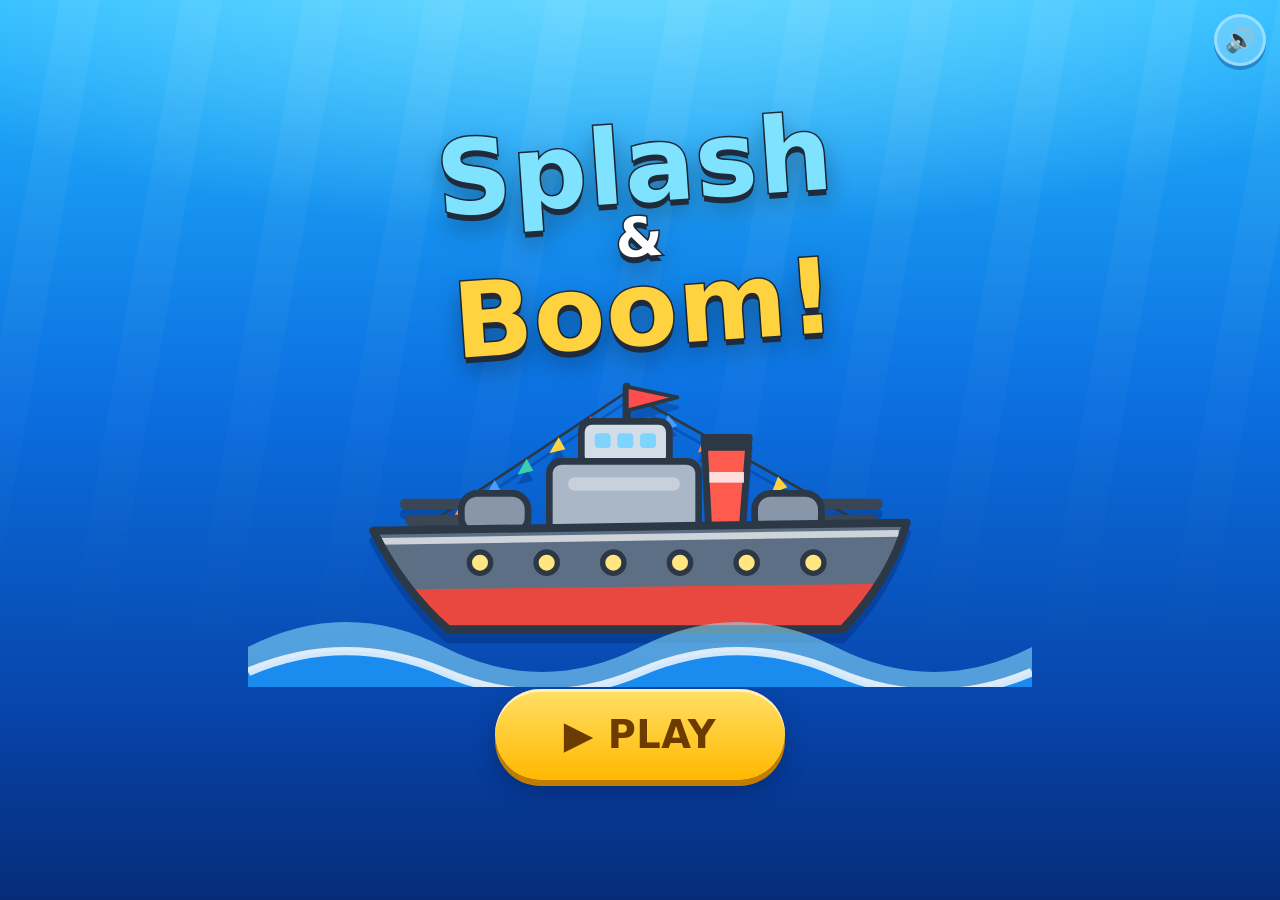
<file: index.html>
<!DOCTYPE html>
<html lang="en">
<head>
  <meta charset="utf-8">
  <meta name="viewport" content="width=device-width, initial-scale=1, maximum-scale=1, user-scalable=no, viewport-fit=cover">
  <title>Splash &amp; Boom!</title>
  <meta name="theme-color" content="#0a5ad4">
  <meta name="apple-mobile-web-app-capable" content="yes">
  <meta name="mobile-web-app-capable" content="yes">
  <meta name="apple-mobile-web-app-status-bar-style" content="black-translucent">
  <meta name="apple-mobile-web-app-title" content="Splash & Boom">
  <link rel="manifest" href="manifest.webmanifest">
  <link rel="icon" href="icons/icon-192.png">
  <link rel="apple-touch-icon" href="icons/icon-180.png">
  <link rel="stylesheet" href="css/style.css">
</head>
<body data-team="blue">
  <div class="ocean">
    <div class="rays"></div>
    <div id="bubbles"></div>
  </div>

  <!-- TITLE -->
  <section id="title" class="screen active">
    <button class="icon-btn sound-btn" aria-label="Sound">🔊</button>
    <div class="logo">
      <span class="logo-1">Splash</span>
      <span class="logo-amp">&amp;</span>
      <span class="logo-2">Boom!</span>
    </div>
    <div class="hero-wrap">
      <div class="hero-ship" id="heroShip"></div>
      <div class="hero-waves"><div class="wave w1"></div><div class="wave w2"></div></div>
    </div>
    <button class="btn big yellow" id="playBtn">▶ PLAY</button>
  </section>

  <!-- MODE -->
  <section id="mode" class="screen">
    <div class="topbar">
      <button class="icon-btn" data-go="title" aria-label="Back">⬅</button>
      <h2>Who's playing?</h2>
      <span class="icon-btn ghost"></span>
    </div>
    <div class="cards">
      <button class="card" data-mode="robot">
        <span class="card-art">🦈 <small>vs</small> 🤖</span>
        <span class="card-title">Play Robot</span>
      </button>
      <button class="card" data-mode="friend">
        <span class="card-art">🦈 <small>vs</small> 🐙</span>
        <span class="card-title">1 Tablet</span>
      </button>
      <button class="card" data-mode="online">
        <span class="card-art">📱 <small>vs</small> 📱</span>
        <span class="card-title">2 Phones</span>
      </button>
    </div>

    <div class="names" id="names">
      <label class="name blue"><span>🦈</span><input id="name0" maxlength="14" autocomplete="off"></label>
      <label class="name red" id="name1wrap"><span>🐙</span><input id="name1" maxlength="14" autocomplete="off"></label>
    </div>

    <div class="opts">
      <div class="seg" id="seaSeg">
        <button data-sea="small"><b>Small sea</b><small>3 ships</small></button>
        <button data-sea="big"><b>Big sea</b><small>5 ships</small></button>
      </div>
      <button class="toggle" id="extraToggle"><span class="knob"></span><span>Hit = shoot again</span></button>
    </div>

    <button class="btn big green" id="startBtn">⚓ START</button>
  </section>

  <!-- ONLINE LOBBY -->
  <section id="online" class="screen">
    <div class="topbar">
      <button class="icon-btn" id="onlineBack" aria-label="Back">⬅</button>
      <h2>2 Phones</h2>
      <span class="icon-btn ghost"></span>
    </div>
    <div class="lobby-step" id="lobbyChoose">
      <div class="cards">
        <button class="card" id="hostBtn"><span class="card-art">✨</span><span class="card-title">Make a game</span></button>
        <button class="card" id="joinBtn"><span class="card-art">🔑</span><span class="card-title">Join a game</span></button>
      </div>
      <p class="hint">Works best with both phones on the same WiFi</p>
    </div>
    <div class="lobby-step" id="lobbyHost">
      <p class="lobby-p">Tell your friend this code</p>
      <div class="code" id="hostCode"></div>
      <p class="lobby-p waiting" id="hostStatus">Waiting for friend</p>
    </div>
    <div class="lobby-step" id="lobbyJoin">
      <p class="lobby-p">Type the game code</p>
      <div class="code" id="joinCode"></div>
      <div class="pad" id="pad"></div>
      <p class="lobby-p err" id="joinStatus"></p>
    </div>
  </section>

  <!-- SETUP -->
  <section id="setup" class="screen">
    <div class="topbar">
      <button class="icon-btn quit-btn" aria-label="Quit">✕</button>
      <h2 class="pill" id="setupTitle"></h2>
      <span class="icon-btn ghost"></span>
    </div>
    <p class="hint">Drag ships to move · Tap to turn</p>
    <div class="board-wrap main"><div class="board" id="setupBoard"></div></div>
    <div class="row">
      <button class="btn blue" id="shuffleBtn">🎲 Mix</button>
      <button class="btn green" id="readyBtn">✔ Ready!</button>
    </div>
  </section>

  <!-- BATTLE -->
  <section id="battle" class="screen">
    <div class="topbar">
      <button class="icon-btn quit-btn" aria-label="Quit">✕</button>
      <h2 class="pill" id="turnText"></h2>
      <button class="icon-btn sound-btn" aria-label="Sound">🔊</button>
    </div>
    <div class="arena">
      <div class="main-col">
        <div class="sea-label" id="bigLabel"></div>
        <div class="board-wrap main" id="bigWrap">
          <div class="board" id="bigBoard"></div>
          <div class="callout" id="callout"></div>
          <button class="btn yellow hidden" id="passBtn"></button>
        </div>
      </div>
      <div class="side">
        <div class="panel">
          <div class="sea-label small" id="miniLabel"></div>
          <div class="board-wrap mini"><div class="board" id="miniBoard"></div></div>
        </div>
        <div class="panel">
          <div class="sea-label small">Ships to find</div>
          <div class="tracker" id="tracker"></div>
        </div>
      </div>
    </div>
  </section>

  <!-- PASS -->
  <section id="pass" class="screen">
    <div class="pass-card">
      <div class="pass-avatar" id="passAvatar"></div>
      <p>Pass the tablet to</p>
      <h2 id="passName"></h2>
      <p class="peek">No peeking! 🙈</p>
      <button class="btn big green" id="passGo">I'm ready!</button>
    </div>
  </section>

  <!-- WIN -->
  <section id="win" class="screen">
    <div class="win-card">
      <div class="trophy" id="winIcon">🏆</div>
      <h2 id="winText"></h2>
      <p id="winStats"></p>
      <div class="hero-ship small" id="winShip"></div>
      <div class="row">
        <button class="btn green big" id="againBtn">↻ Again!</button>
        <button class="btn blue" data-go="title">🏠</button>
      </div>
    </div>
    <div id="confetti"></div>
  </section>

  <!-- overlays -->
  <div class="overlay" id="banner"><div class="banner-inner"></div></div>
  <div class="overlay" id="msgModal">
    <div class="modal">
      <h2 id="msgText"></h2>
      <div class="row"><button class="btn blue" id="msgBtn"></button></div>
    </div>
  </div>
  <div class="overlay" id="quitModal">
    <div class="modal">
      <h2>Stop this game?</h2>
      <div class="row">
        <button class="btn red" id="quitYes">Yes, stop</button>
        <button class="btn green" id="quitNo">Keep playing</button>
      </div>
    </div>
  </div>

  <script src="js/vendor/peerjs.min.js"></script>
  <script src="js/sound.js"></script>
  <script src="js/ships.js"></script>
  <script src="js/game.js"></script>
  <script src="js/online.js"></script>
</body>
</html>
</file>
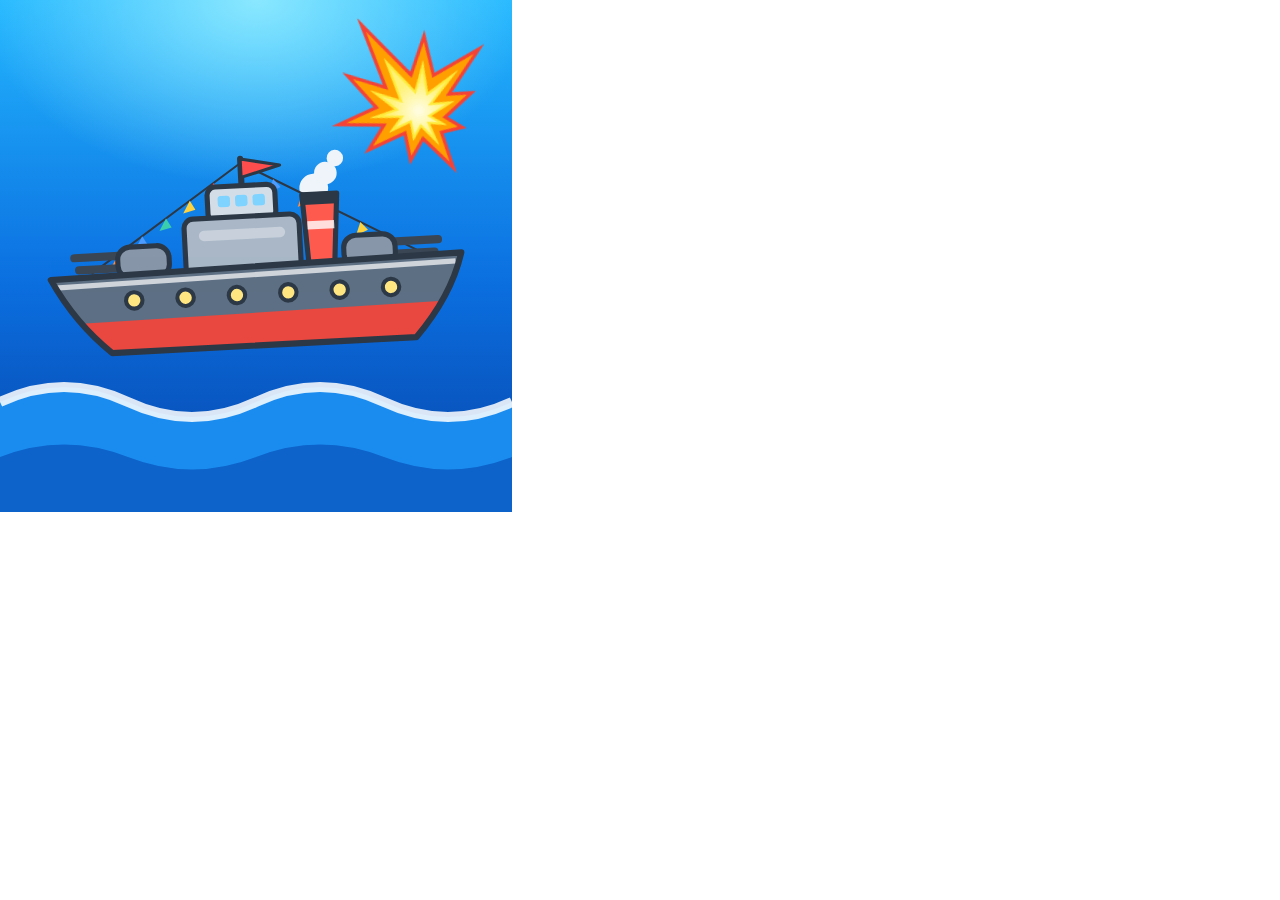
<file: tools/icon.html>
<!DOCTYPE html><html><head><style>
html,body{margin:0;width:512px;height:512px;overflow:hidden}
.i{width:512px;height:512px;position:relative;background:radial-gradient(90% 60% at 50% 0%,#8ae8ff,transparent 60%),linear-gradient(#23b7ff,#0b6fe0 55%,#0743a8)}
.s{position:absolute;left:40px;top:150px;width:432px;transform:rotate(-3deg)} .smoke circle{fill:#eef4fa}
.w{position:absolute;left:0;right:0;bottom:0;height:150px}
.b{position:absolute;right:30px;top:24px;font-size:120px;transform:rotate(12deg)}
</style></head><body><div class="i">
<div class="b">💥</div>
<div class="s" id="s"></div>
<svg class="w" viewBox="0 0 512 150" preserveAspectRatio="none"><path d="M0,40 Q64,10 128,40 T256,40 T384,40 T512,40 V150 H0Z" fill="#1a8cf0"/><path d="M0,40 Q64,10 128,40 T256,40 T384,40 T512,40" stroke="#fff" stroke-width="10" fill="none" opacity=".85"/><path d="M0,95 Q64,70 128,95 T256,95 T384,95 T512,95 V150 H0Z" fill="#0d63c9"/></svg>
</div><script src="../js/ships.js"></script><script>document.getElementById('s').innerHTML=heroShip()</script></body></html>
</file>
<file: css/style.css>
:root {
  --font: ui-rounded, "SF Pro Rounded", "Arial Rounded MT Bold", "Nunito", system-ui, sans-serif;
  --ink: #1f2b3a;
  --team: #2f80ff;
  --team-dark: #1650b8;
  --size: min(92vw, 56dvh);
  --mini: min(40vw, 22dvh);
}
body[data-team="red"] { --team: #ff4d6d; --team-dark: #c2183a; }

* { box-sizing: border-box; -webkit-tap-highlight-color: transparent; }
html, body { margin: 0; height: 100%; overflow: hidden; }
body {
  font-family: var(--font); font-weight: 800; color: #fff;
  background: #0a5ad4;
  user-select: none; -webkit-user-select: none; -webkit-touch-callout: none;
  touch-action: manipulation;
}
button { font: inherit; color: inherit; border: 0; background: none; cursor: pointer; padding: 0; }
.hidden { display: none !important; }

/* ---------- ocean background ---------- */
.ocean {
  position: fixed; inset: 0; z-index: 0; overflow: hidden;
  background:
    radial-gradient(120% 60% at 50% -10%, #7fe3ff 0%, transparent 60%),
    linear-gradient(180deg, #23b7ff 0%, #0b6fe0 45%, #0743a8 80%, #062c78 100%);
}
.rays {
  position: absolute; inset: -20% -50%;
  background: repeating-linear-gradient(100deg, rgba(255,255,255,.07) 0 40px, transparent 40px 120px);
  animation: rays 14s ease-in-out infinite alternate;
  mask-image: linear-gradient(#000, transparent 70%);
  -webkit-mask-image: linear-gradient(#000, transparent 70%);
}
@keyframes rays { to { transform: translateX(8%) skewX(-4deg); } }
#bubbles i {
  position: absolute; bottom: -40px; border-radius: 50%;
  background: radial-gradient(circle at 30% 30%, rgba(255,255,255,.8), rgba(255,255,255,.15) 40%, rgba(255,255,255,.05) 70%);
  border: 1.5px solid rgba(255,255,255,.35);
  animation: rise linear infinite;
}
@keyframes rise {
  0% { transform: translate(0, 0); opacity: 0; }
  10% { opacity: 1; }
  50% { transform: translate(14px, -55vh); }
  100% { transform: translate(-10px, -115vh); opacity: .6; }
}

/* ---------- screens ---------- */
.screen {
  position: fixed; inset: 0; z-index: 1;
  display: flex; flex-direction: column; align-items: center; justify-content: center; gap: 2.2dvh;
  padding: max(14px, env(safe-area-inset-top)) max(14px, env(safe-area-inset-right)) max(14px, env(safe-area-inset-bottom)) max(14px, env(safe-area-inset-left));
  opacity: 0; pointer-events: none; transform: scale(1.04);
  transition: opacity .35s ease, transform .35s ease;
}
.screen.active { opacity: 1; pointer-events: auto; transform: none; }

/* ---------- buttons ---------- */
.btn {
  --c1: #ffe066; --c2: #ffb800; --sh: #c27c00; --tx: #6b3b00;
  background: linear-gradient(180deg, var(--c1), var(--c2));
  color: var(--tx); font-size: clamp(1.2rem, 3.4vw, 1.7rem); letter-spacing: .5px;
  padding: .7em 1.4em; border-radius: 999px;
  box-shadow: 0 6px 0 var(--sh), 0 12px 22px rgba(0,20,70,.35), inset 0 3px 0 rgba(255,255,255,.55);
  transition: transform .08s, box-shadow .08s;
  position: relative;
}
.btn:active { transform: translateY(5px); box-shadow: 0 1px 0 var(--sh), 0 4px 10px rgba(0,20,70,.3), inset 0 3px 0 rgba(255,255,255,.55); }
.btn.big { font-size: clamp(1.6rem, 5vw, 2.4rem); padding: .6em 1.8em; }
.btn.green { --c1: #7ef29d; --c2: #22c55e; --sh: #15803d; --tx: #fff; text-shadow: 0 2px 0 #15803d; }
.btn.blue  { --c1: #7cc4ff; --c2: #2f80ff; --sh: #1650b8; --tx: #fff; text-shadow: 0 2px 0 #1650b8; }
.btn.red   { --c1: #ff8fa3; --c2: #ff4d6d; --sh: #c2183a; --tx: #fff; text-shadow: 0 2px 0 #c2183a; }
.btn.yellow { animation: breathe 1.8s ease-in-out infinite; }
@keyframes breathe { 50% { transform: scale(1.05); } }
.btn.yellow:active { animation: none; }

.icon-btn {
  width: 52px; height: 52px; border-radius: 50%; flex: none;
  background: rgba(255,255,255,.22); font-size: 1.5rem;
  box-shadow: inset 0 0 0 3px rgba(255,255,255,.35), 0 4px 0 rgba(0,30,90,.3);
}
.icon-btn:active { transform: translateY(3px); }
.icon-btn.ghost { visibility: hidden; }
.sound-btn { position: relative; }
#title .sound-btn { position: absolute; top: max(14px, env(safe-area-inset-top)); right: max(14px, env(safe-area-inset-right)); }

.row { display: flex; gap: 16px; align-items: center; justify-content: center; flex-wrap: wrap; }

/* ---------- title ---------- */
.logo { display: flex; flex-direction: column; align-items: center; line-height: .9; transform: rotate(-4deg); }
.logo span {
  display: block; font-size: clamp(3.4rem, 13vw, 6.5rem); font-weight: 900; letter-spacing: 1px;
  -webkit-text-stroke: 3px var(--ink); paint-order: stroke fill;
  text-shadow: 0 6px 0 var(--ink), 0 12px 24px rgba(0,0,0,.35);
}
.logo-1 { color: #7fe3ff; animation: bob 3s ease-in-out infinite; }
.logo-amp { color: #fff; font-size: clamp(2rem, 7vw, 3.4rem) !important; }
.logo-2 { color: #ffd23f; animation: bob 3s ease-in-out infinite -1.5s; }
@keyframes bob { 50% { transform: translateY(-8px) rotate(1.5deg); } }

.hero-wrap { position: relative; width: min(88vw, 560px, 60dvh * 1.9); }
.hero-ship { width: 100%; animation: sail 4s ease-in-out infinite; transform-origin: 50% 90%; position: relative; z-index: 1; }
.hero-ship svg { width: 100%; display: block; overflow: visible; filter: drop-shadow(0 10px 0 rgba(0,20,70,.25)); }
@keyframes sail { 0%,100% { transform: translateY(0) rotate(-1.5deg); } 50% { transform: translateY(-10px) rotate(1.5deg); } }
.hero-ship .smoke circle { fill: #e9f1f8; opacity: 0; animation: smoke 2.4s ease-out infinite; transform-box: fill-box; transform-origin: center; }
.hero-ship .smoke circle:nth-child(2) { animation-delay: .8s; }
.hero-ship .smoke circle:nth-child(3) { animation-delay: 1.6s; }
@keyframes smoke { 0% { opacity: 0; transform: translate(-10px, 30px) scale(.4); } 30% { opacity: .9; } 100% { opacity: 0; transform: translate(20px, -30px) scale(1.6); } }
.hero-ship .flag { animation: flag .6s ease-in-out infinite alternate; transform-box: fill-box; transform-origin: left center; }
@keyframes flag { to { transform: scaleX(.8) skewY(6deg); } }
.hero-waves { position: absolute; left: -20%; right: -20%; bottom: -6%; height: 34%; z-index: 2; overflow: hidden; }
.wave {
  position: absolute; left: 0; width: 200%; height: 100%;
  background-repeat: repeat-x; background-size: 50% 100%;
  animation: wave 6s linear infinite;
}
.wave.w1 { top: 10%; opacity: .55; animation-duration: 9s;
  background-image: url("data:image/svg+xml,%3Csvg xmlns='http://www.w3.org/2000/svg' viewBox='0 0 400 60' preserveAspectRatio='none'%3E%3Cpath d='M0,30 Q50,0 100,30 T200,30 T300,30 T400,30 V60 H0Z' fill='%2391e4ff'/%3E%3C/svg%3E"); }
.wave.w2 { top: 35%;
  background-image: url("data:image/svg+xml,%3Csvg xmlns='http://www.w3.org/2000/svg' viewBox='0 0 400 60' preserveAspectRatio='none'%3E%3Cpath d='M0,30 Q50,5 100,30 T200,30 T300,30 T400,30 V60 H0Z' fill='%231a8cf0'/%3E%3Cpath d='M0,30 Q50,5 100,30 T200,30 T300,30 T400,30' fill='none' stroke='%23fff' stroke-width='5' opacity='.8'/%3E%3C/svg%3E"); }
@keyframes wave { to { transform: translateX(-50%); } }

/* ---------- top bar ---------- */
.topbar { display: flex; align-items: center; gap: 12px; width: min(100%, 900px); }
.topbar h2 { flex: 1; margin: 0; text-align: center; font-size: clamp(1.2rem, 4vw, 1.9rem); text-shadow: 0 3px 0 rgba(0,20,70,.4); }
.pill {
  background: linear-gradient(180deg, color-mix(in srgb, var(--team) 80%, #fff), var(--team));
  border-radius: 999px; padding: .35em 1em;
  box-shadow: 0 5px 0 var(--team-dark), 0 10px 20px rgba(0,20,70,.3), inset 0 3px 0 rgba(255,255,255,.4);
  white-space: nowrap; overflow: hidden; text-overflow: ellipsis;
  transition: background .4s;
}
.pill .av { display: inline-block; animation: bob 2s ease-in-out infinite; }

/* ---------- mode ---------- */
#mode { justify-content: space-evenly; }
.cards { display: flex; gap: 18px; flex-wrap: wrap; justify-content: center; }
.card {
  width: min(28vw, 240px); padding: 22px 12px 18px; border-radius: 28px;
  background: rgba(255,255,255,.16);
  box-shadow: inset 0 0 0 4px rgba(255,255,255,.3), 0 8px 0 rgba(0,20,70,.25);
  display: flex; flex-direction: column; align-items: center; gap: 10px;
  transition: transform .15s, background .2s, box-shadow .2s;
}
.card.on { background: #fff; color: var(--ink); transform: scale(1.04);
  box-shadow: inset 0 0 0 5px #ffd23f, 0 8px 0 #c27c00, 0 16px 30px rgba(0,0,0,.25); }
.card-art { font-size: clamp(2.4rem, 8vw, 4rem); }
.card-art small { font-size: .4em; vertical-align: middle; opacity: .7; }
.card-title { font-size: clamp(1.2rem, 3.5vw, 1.6rem); }

.names { display: flex; gap: 14px; flex-wrap: wrap; justify-content: center; }
.name { display: flex; align-items: center; gap: 8px; background: rgba(255,255,255,.95); border-radius: 999px; padding: 6px 16px 6px 8px;
  box-shadow: 0 5px 0 rgba(0,20,70,.25); }
.name span { font-size: 1.8rem; width: 44px; height: 44px; display: grid; place-items: center; border-radius: 50%; }
.name.blue span { background: #cfe4ff; } .name.red span { background: #ffd6de; }
.name input { font: inherit; font-size: 1.3rem; border: 0; outline: 0; width: 9em; color: var(--ink); background: none; user-select: text; -webkit-user-select: text; }

.opts { display: flex; gap: 16px; flex-wrap: wrap; justify-content: center; align-items: center; }
.seg { display: flex; background: rgba(0,30,90,.3); border-radius: 22px; padding: 5px; gap: 4px; }
.seg button { padding: 10px 18px; border-radius: 18px; display: flex; flex-direction: column; align-items: center; line-height: 1.15; font-size: 1.15rem; }
.seg button small { font-size: .75rem; opacity: .8; }
.seg button.on { background: #fff; color: var(--ink); box-shadow: 0 4px 0 rgba(0,20,70,.25); }
.toggle { display: flex; align-items: center; gap: 10px; font-size: 1.1rem; background: rgba(0,30,90,.3); padding: 12px 18px 12px 12px; border-radius: 22px; }
.toggle .knob { width: 54px; height: 32px; border-radius: 99px; background: rgba(255,255,255,.3); position: relative; transition: background .2s; }
.toggle .knob::after { content: ''; position: absolute; top: 4px; left: 4px; width: 24px; height: 24px; border-radius: 50%; background: #fff; transition: transform .2s; box-shadow: 0 2px 4px rgba(0,0,0,.3); }
.toggle.on .knob { background: #22c55e; }
.toggle.on .knob::after { transform: translateX(22px); }

/* ---------- boards ---------- */
.board-wrap { position: relative; }
.board-wrap.main { --s: var(--size); }
.board-wrap.mini { --s: var(--mini); }
.board {
  --size: var(--s);
  position: relative; width: var(--s); height: var(--s);
  border-radius: calc(var(--s) * .06);
  background:
    radial-gradient(circle at 20% 15%, rgba(255,255,255,.35), transparent 40%),
    linear-gradient(160deg, #3fd0ff, #148ae8 55%, #0d63c9);
  box-shadow: inset 0 0 0 calc(var(--s) * .012) rgba(255,255,255,.5), inset 0 -10px 30px rgba(0,30,110,.35),
              0 calc(var(--s) * .02) 0 #0a3f8f, 0 calc(var(--s) * .04) 30px rgba(0,10,50,.4);
  overflow: hidden;
}
.board::before {
  content: ''; position: absolute; inset: -50%;
  background:
    radial-gradient(ellipse 12% 7% at 30% 30%, rgba(255,255,255,.18), transparent 70%),
    radial-gradient(ellipse 9% 5% at 70% 60%, rgba(255,255,255,.15), transparent 70%),
    radial-gradient(ellipse 14% 6% at 45% 80%, rgba(255,255,255,.12), transparent 70%);
  background-size: 50% 50%;
  animation: caustic 12s linear infinite;
}
@keyframes caustic { to { transform: translate(25%, 12%); } }
.layer { position: absolute; inset: 3.5%; }
.cells, .marks { display: grid; grid-template-columns: repeat(var(--n), 1fr); grid-template-rows: repeat(var(--n), 1fr); }
.ships, .marks, .fx { pointer-events: none; }
.cell { position: relative; }
.cell::before {
  content: ''; position: absolute; inset: 5%; border-radius: 22%;
  background: rgba(255,255,255,.14);
  box-shadow: inset 0 -3px 0 rgba(0,40,130,.18), inset 0 2px 0 rgba(255,255,255,.15);
  transition: background .15s, transform .15s;
}
.board.target .cell:not(.shot):hover::before { background: rgba(255,255,255,.3); }
.board.target .cell:not(.shot):active::before { background: rgba(255,240,150,.6); transform: scale(.9); }
.board.target .cell { cursor: crosshair; }
.cell.shot::before { background: rgba(0,40,120,.18); }
.board.setup { touch-action: none; }

.ship { position: absolute; filter: drop-shadow(0 calc(var(--s) * .008) 0 rgba(0,25,80,.35)); transition: left .12s, top .12s, transform .15s; }
.ship svg { width: 100%; height: 100%; display: block; overflow: visible; }
.board.own .ship, .board.setup .ship { animation: float 3.2s ease-in-out infinite; }
.ship:nth-child(2) { animation-delay: -1s !important; } .ship:nth-child(3) { animation-delay: -2s !important; }
@keyframes float { 50% { transform: translateY(-1.5%) rotate(.6deg); } }
.ship.pop { animation: popIn .45s cubic-bezier(.3,1.6,.5,1) both !important; }
@keyframes popIn { from { transform: scale(0) rotate(-20deg); opacity: 0; } }
.ship.lifted { transform: scale(1.1); z-index: 5; animation: none !important;
  filter: drop-shadow(0 calc(var(--s) * .03) 4px rgba(0,25,80,.45)); }
.ship.bad { filter: drop-shadow(0 0 6px #ff3355) drop-shadow(0 0 2px #ff3355); opacity: .8; }
.ship.wiggle { animation: wiggle .4s !important; }
@keyframes wiggle { 25% { transform: rotate(-5deg); } 75% { transform: rotate(5deg); } }
.ship.sunk { filter: grayscale(.85) brightness(.6) drop-shadow(0 2px 0 rgba(0,25,80,.3)); animation: none !important; transform: rotate(-3deg) scale(.95); opacity: .9; }
.ship.sunk.reveal { animation: reveal 1.2s ease-out !important; }
@keyframes reveal { 0% { filter: none; transform: scale(1.3); opacity: 0; } 40% { filter: none; transform: scale(1); opacity: 1; } }

.mark { display: grid; place-items: center; font-size: calc(var(--s) / var(--n) * .56); line-height: 1; }
.mark .miss { position: relative; animation: swim 2.6s ease-in-out infinite; }
.mark .miss::before { content: ''; position: absolute; inset: -18%; border-radius: 50%; border: 3px solid rgba(255,255,255,.55); }
@keyframes swim { 50% { transform: translateY(-8%) rotate(-6deg); } }
.mark .hit { filter: drop-shadow(0 0 6px #ff7b00); animation: flicker .5s ease-in-out infinite alternate; transform-origin: 50% 90%; }
@keyframes flicker { to { transform: scale(1.12, .92); } }
.mark.new > span { animation: markIn .5s cubic-bezier(.3,1.8,.5,1) both; }
@keyframes markIn { from { transform: scale(0); } }

/* ---------- fx ---------- */
.fx-item { position: absolute; width: 1em; height: 1em; font-size: calc(var(--s) / var(--n)); transform: translate(-50%, -50%); z-index: 10; }
.fx-item > * { position: absolute; left: 50%; top: 50%; }
.ball i { width: .5em; height: .5em; margin: -.25em; border-radius: 50%;
  background: radial-gradient(circle at 35% 30%, #8a8f99, #1b1e24 70%); box-shadow: 0 .3em .4em rgba(0,0,0,.4);
  animation: drop .52s ease-in forwards; }
@keyframes drop { 0% { transform: translateY(-1.4em) scale(3); opacity: 0; } 25% { opacity: 1; } 100% { transform: none scale(.7); } }
.boom .flash { width: 2em; height: 2em; margin: -1em; border-radius: 50%;
  background: radial-gradient(circle, #fff 0 15%, #ffe066 30%, #ff8c1a 55%, rgba(255,60,0,0) 70%);
  animation: flash .6s ease-out forwards; }
@keyframes flash { 0% { transform: scale(.2); } 40% { transform: scale(1.4); opacity: 1; } 100% { transform: scale(1.8); opacity: 0; } }
.spark { width: .2em; height: .2em; margin: -.1em; border-radius: 50%; background: #ffd23f; box-shadow: 0 0 .15em #ff8c1a;
  animation: spark .7s ease-out var(--d) forwards; }
.spark:nth-child(odd) { background: #ff6b1a; }
@keyframes spark { to { transform: translate(var(--dx), var(--dy)) scale(.2); opacity: 0; } }
.smoke-p { width: .45em; height: .45em; margin: -.22em; border-radius: 50%; background: rgba(80,80,90,.7);
  animation: puff 1.1s ease-out .15s forwards; opacity: 0; }
@keyframes puff { 0% { opacity: .9; } 100% { transform: translate(var(--dx), calc(var(--dy) - .8em)) scale(2.2); opacity: 0; } }
.splash .ring { width: 1em; height: 1em; margin: -.5em; border-radius: 50%; border: .08em solid #fff; animation: ring .8s ease-out forwards; }
.splash .ring.r2 { animation-delay: .15s; opacity: 0; }
@keyframes ring { 0% { transform: scale(.2); opacity: 1; } 100% { transform: scale(1.6); opacity: 0; } }
.drop { width: .16em; height: .22em; margin: -.1em; border-radius: 50% 50% 50% 50% / 60% 60% 40% 40%; background: #dff6ff;
  animation: droplet .8s cubic-bezier(.2,.6,.4,1) var(--d) forwards; }
@keyframes droplet { 0% { transform: none; } 50% { transform: translate(calc(var(--dx) * .7), calc(-1em + var(--dy) * .3)); } 100% { transform: translate(var(--dx), calc(var(--dy) * .5)); opacity: 0; } }
.cross { transition: left .35s cubic-bezier(.5,0,.3,1), top .35s cubic-bezier(.5,0,.3,1); }
.cross span { width: 1em; height: 1em; margin: -.5em; border-radius: 50%; border: .08em solid #ff3355;
  box-shadow: 0 0 0 .04em #fff, inset 0 0 0 .04em #fff; animation: aim .5s ease-in-out infinite alternate; }
.cross span::before, .cross span::after { content: ''; position: absolute; background: #ff3355; left: 50%; top: -15%; width: .06em; height: 130%; margin-left: -.03em; }
.cross span::after { transform: rotate(90deg); }
@keyframes aim { to { transform: scale(.82); } }

.shake { animation: shake .45s; }
@keyframes shake { 15% { transform: translate(-6px, 3px) rotate(-1deg); } 30% { transform: translate(6px, -3px) rotate(1deg); } 45% { transform: translate(-4px, 2px); } 60% { transform: translate(4px, -1px); } 80% { transform: translate(-2px, 1px); } }
.swap { animation: swapIn .45s ease-out; }
@keyframes swapIn { from { transform: rotateY(70deg) scale(.9); opacity: 0; } }

.callout { position: absolute; left: 50%; top: 50%; transform: translate(-50%, -50%) scale(0); z-index: 20; pointer-events: none;
  font-size: clamp(2rem, 7vw, 3.6rem); white-space: nowrap; color: #fff;
  -webkit-text-stroke: 3px var(--ink); paint-order: stroke fill; text-shadow: 0 5px 0 var(--ink); opacity: 0; }
.callout.show { animation: callout 1.3s ease-out forwards; }
.callout.hit { color: #ffd23f; }
.callout.miss { color: #bff0ff; }
.callout.again { color: #7ef29d; font-size: clamp(1.6rem, 5vw, 2.6rem); }
.callout .em { -webkit-text-stroke: 0; text-shadow: none; }
@keyframes callout {
  0% { transform: translate(-50%, -50%) scale(0) rotate(-10deg); opacity: 1; }
  18% { transform: translate(-50%, -50%) scale(1.2) rotate(3deg); opacity: 1; }
  28% { transform: translate(-50%, -50%) scale(1) rotate(0); opacity: 1; }
  80% { transform: translate(-50%, -60%) scale(1); opacity: 1; }
  100% { transform: translate(-50%, -75%) scale(.9); opacity: 0; }
}

/* ---------- battle layout ---------- */
#battle, #setup { justify-content: flex-start; }
.hint { margin: 0; font-size: 1.1rem; opacity: .9; }
.arena { flex: 1; display: flex; flex-direction: column; align-items: center; justify-content: center; gap: 2dvh; width: 100%; }
.main-col { display: flex; flex-direction: column; align-items: center; gap: 10px; }
.sea-label { font-size: clamp(1rem, 3vw, 1.35rem); text-shadow: 0 2px 0 rgba(0,20,70,.4); }
.sea-label.small { font-size: .95rem; opacity: .9; margin-bottom: 6px; text-align: center; }
.side { display: flex; gap: 14px; align-items: center; justify-content: center; flex-wrap: wrap; }
.panel { background: rgba(0,30,90,.25); border-radius: 22px; padding: 10px 12px 12px; box-shadow: inset 0 0 0 2px rgba(255,255,255,.15); }
.tracker { display: flex; flex-direction: column; gap: 6px; min-width: 120px; align-items: flex-start; }
.track { position: relative; height: calc(var(--mini) / 7); width: calc(var(--mini) / 7 * var(--len)); max-height: 34px; max-width: calc(34px * var(--len)); }
.track svg { width: 100%; height: 100%; display: block; }
.track.sunk svg { filter: grayscale(1) brightness(.6); opacity: .55; }
.track b { position: absolute; inset: 0; display: grid; place-items: center; color: #ff3355; font-size: 1.4em; -webkit-text-stroke: 2px #fff; paint-order: stroke fill; }
#passBtn { position: absolute; left: 50%; bottom: 8%; z-index: 25; white-space: nowrap; transform: translateX(-50%); animation: passIn .4s cubic-bezier(.3,1.6,.5,1); }
#passBtn:active { transform: translateX(-50%) translateY(5px); }
@keyframes passIn { from { transform: translateX(-50%) scale(0); } }

@media (orientation: landscape) {
  :root { --size: min(56vw, 74dvh); --mini: min(26vw, 30dvh); }
  .arena { flex-direction: row; gap: 4vw; }
  .side { flex-direction: column; }
  #setup .board-wrap { --s: min(56vw, 66dvh); }
}
@media (orientation: portrait) {
  #setup .board-wrap { --s: min(92vw, 60dvh); }
}

/* ---------- pass / win ---------- */
.pass-card, .win-card, .modal {
  background: #fff; color: var(--ink); border-radius: 36px; padding: 32px 40px; text-align: center;
  box-shadow: 0 10px 0 var(--team-dark), 0 24px 50px rgba(0,10,50,.4), inset 0 0 0 6px var(--team);
  display: flex; flex-direction: column; align-items: center; gap: 8px; max-width: 92vw;
  animation: cardIn .5s cubic-bezier(.3,1.5,.5,1);
}
.screen:not(.active) .pass-card, .screen:not(.active) .win-card { animation: none; }
@keyframes cardIn { from { transform: scale(.6) translateY(40px); opacity: 0; } }
.pass-avatar { font-size: 6rem; animation: bob 2s ease-in-out infinite; }
.pass-card p { margin: 0; font-size: 1.3rem; opacity: .7; }
.pass-card h2 { margin: 0 0 4px; font-size: 2.6rem; color: var(--team); }
.pass-card .peek { opacity: 1; margin-bottom: 14px; font-size: 1.5rem; }
.trophy { font-size: 6rem; animation: trophy 1.2s ease-in-out infinite alternate; }
@keyframes trophy { to { transform: scale(1.1) rotate(6deg); } }
.win-card h2 { margin: 0; font-size: clamp(1.8rem, 6vw, 2.8rem); color: var(--team); }
.win-card p { margin: 0 0 6px; font-size: 1.3rem; }
.hero-ship.small { width: min(60vw, 300px); margin: 6px 0 14px; }
#confetti { position: fixed; inset: 0; pointer-events: none; overflow: hidden; }
#confetti i { position: absolute; top: -30px; border-radius: 2px; animation: confetti linear forwards; }
@keyframes confetti { to { transform: translate(var(--sway), 110vh) rotate(var(--rot)); } }

/* ---------- overlays ---------- */
.overlay { position: fixed; inset: 0; z-index: 50; display: grid; place-items: center; background: rgba(0,15,50,.55);
  opacity: 0; pointer-events: none; transition: opacity .25s; backdrop-filter: blur(3px); -webkit-backdrop-filter: blur(3px); }
.overlay.show { opacity: 1; pointer-events: auto; }
.banner-inner { text-align: center; padding: 0 20px; }
.banner-inner h2 { font-size: clamp(1.8rem, 6vw, 3rem); margin: 10px 0 0; color: #ffd23f;
  -webkit-text-stroke: 3px var(--ink); paint-order: stroke fill; text-shadow: 0 5px 0 var(--ink); }
#banner.show h2 { animation: markIn .5s cubic-bezier(.3,1.8,.5,1) .2s both; }
.banner-sea { position: relative; width: min(90vw, 560px); height: min(42vw, 230px); margin: 0 auto; font-size: min(10vw, 50px);
  display: grid; place-items: center; border-radius: 50% / 40%; background: radial-gradient(ellipse at center, rgba(63,208,255,.9), rgba(13,99,201,.0) 70%); }
.banner-ship { height: 62%; aspect-ratio: var(--len); }
.banner-ship svg { width: 100%; height: 100%; }
#banner.show .banner-ship { animation: sink 2.1s ease-in forwards; }
@keyframes sink {
  0% { transform: none; } 20% { transform: rotate(-8deg); }
  100% { transform: translateY(40%) rotate(-22deg) scale(.7); filter: grayscale(1) brightness(.5); opacity: 0; }
}
.banner-sea .bub { width: .3em; height: .3em; margin: -.15em; left: 50%; top: 55%; position: absolute; border-radius: 50%;
  border: 2px solid rgba(255,255,255,.8); opacity: 0; }
#banner.show .bub { animation: bub 1.4s ease-out calc(.6s + var(--d) * 4) forwards; }
@keyframes bub { 0% { opacity: 1; transform: none; } 100% { opacity: 0; transform: translate(var(--dx), calc(-1.5em - var(--dy) * .3 - 1em)); } }
.modal h2 { margin: 0 0 16px; font-size: 2rem; }
.modal { box-shadow: 0 10px 0 #0a3f8f, 0 24px 50px rgba(0,10,50,.4); }

/* ---------- online lobby ---------- */
#online { justify-content: flex-start; }
.lobby-step { flex: 1; display: flex; flex-direction: column; align-items: center; justify-content: center; gap: 2.4dvh; }
#lobbyChoose .card { width: min(40vw, 260px); }
.lobby-p { margin: 0; font-size: clamp(1.2rem, 3.5vw, 1.6rem); text-shadow: 0 2px 0 rgba(0,20,70,.4); }
.lobby-p.err { color: #ffe0e6; }
.waiting::after { content: ''; display: inline-block; width: 1.4em; text-align: left; animation: dots 1.2s steps(4) infinite; }
@keyframes dots { 0% { content: ''; } 25% { content: '.'; } 50% { content: '..'; } 75% { content: '...'; } }
.code { display: flex; gap: 14px; }
.code span {
  width: clamp(64px, 16vw, 96px); height: clamp(80px, 20vw, 120px); border-radius: 22px;
  display: grid; place-items: center; font-size: clamp(2.8rem, 10vw, 4.4rem); color: var(--ink);
  background: rgba(255,255,255,.35); box-shadow: inset 0 0 0 4px rgba(255,255,255,.5), 0 6px 0 rgba(0,20,70,.3);
}
.code span.on { background: #fff; animation: markIn .35s cubic-bezier(.3,1.8,.5,1); }
.pad { display: grid; grid-template-columns: repeat(3, 1fr); gap: 12px; }
.pad button, .pad span { width: clamp(68px, 18vw, 88px); height: clamp(60px, 9dvh, 76px); }
.pad button {
  border-radius: 22px; font-size: 2rem; background: linear-gradient(#fff, #dfeeff); color: var(--ink);
  box-shadow: 0 5px 0 #7d9cc8, 0 8px 14px rgba(0,20,70,.25);
}
.pad button:active { transform: translateY(4px); box-shadow: 0 1px 0 #7d9cc8; }
.pad.busy { opacity: .5; pointer-events: none; }
.card-art, .card-title { white-space: nowrap; }
@media (max-width: 600px) {
  #mode .cards { gap: 8px; flex-wrap: nowrap; }
  #mode .card { width: 31vw; padding: 16px 4px 14px; border-radius: 22px; }
  #mode .card-art { font-size: 7vw; }
  #mode .card-title { font-size: 4.2vw; }
}
</file>
